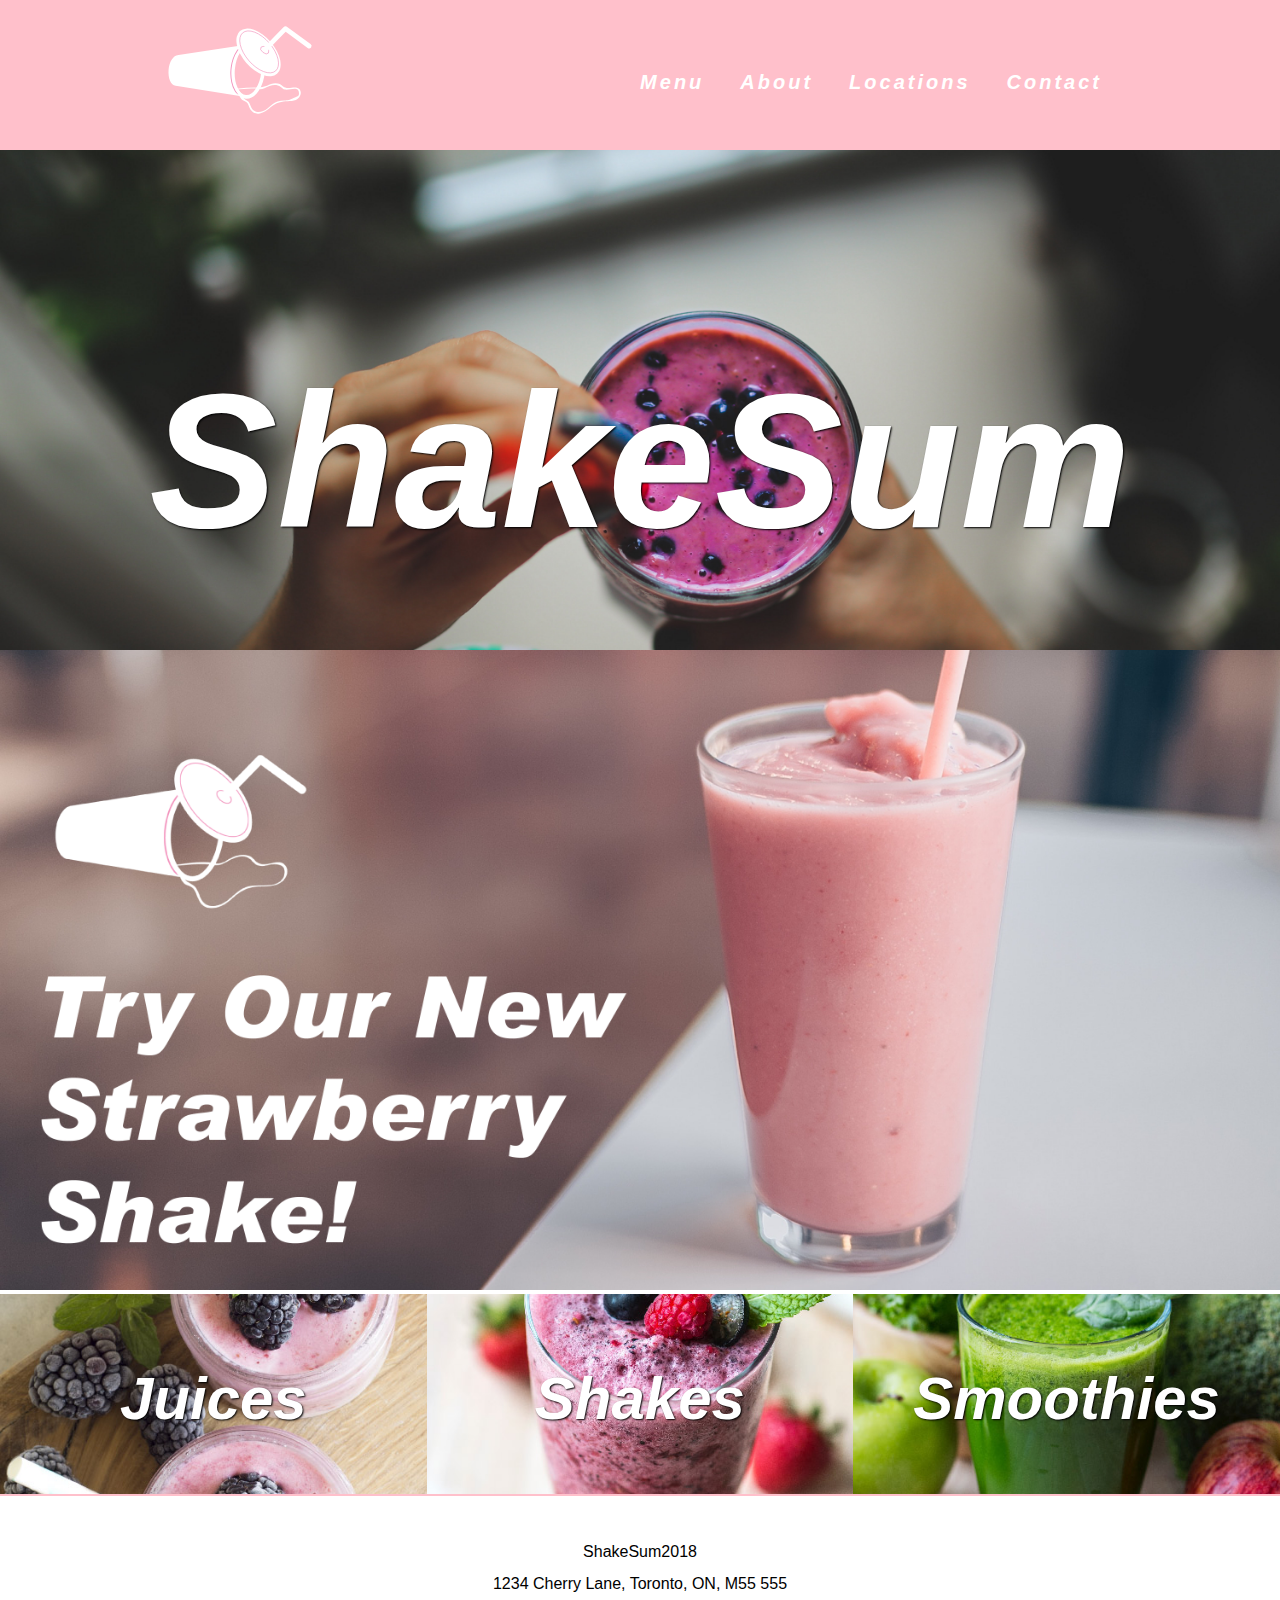
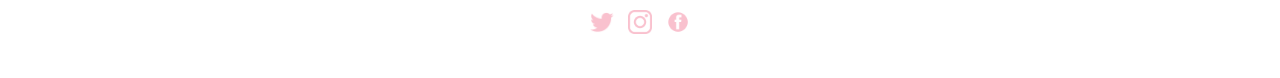
<file: ShakeSum Website/index.html>
<!DOCTYPE html>
<html>
  <head>
    <title>ShakeSum</title>
    <link rel="stylesheet" href="styles.css">
    <meta charset="utf-8">
    <meta name="viewport" content="width=device-width, initial-scale=1.0">
  </head>

  <body>

      <header>
        <div class="wrapper">
          <a href="index.html" id="logo"></a>
          <nav>
            <a href="#" id="menu-icon"></a>
            <ul id="header-nav">
              <li><a href="menu.html">Menu</a></li>
              <li><a href="about.html">About</a></li>
              <li><a href="locations.html">Locations</a></li>
              <li><a href="contact.html">Contact</a></li>
            </ul>
          </nav>
        </div>
      </header>

      <main>
        <div class="main-banner" alt="Image of Girl with Smoothie">
          <h1>ShakeSum<h1>
        </div>

        <div class="new-smoothie">
          <img src="img/smoothie3.jpg" alt="Try Our New Blueberry Smoothie!">
        </div>

        <section class="boxes-container">

          <div class="box1" onclick="location.href='menu.html';" style="cursor:pointer;">
            <h2>Juices</h2>
          </div>

          <div class="box2" onclick="location.href='menu.html';" style="cursor:pointer;">
            <h2>Shakes</h2>
          </div>

          <div class="box3" onclick="location.href='menu.html';" style="cursor:pointer;">
            <h2>Smoothies</h2>
          </div>

        </section>


        <!--<div class="wrapper">
          <div class="primary-content">
            <h1>ShakeSum and Hydrate..</h1>
            <p>Lorem ipsum dolor sit amet, consectetur adipiscing elit, sed do eiusmod tempor incididunt ut labore et dolore magna aliqua. Ut enim ad minim veniam, quis nostrud exercitation ullamco laboris nisi ut aliquip ex ea commodo consequat. Duis aute irure dolor in reprehenderit in voluptate velit esse cillum dolore eu fugiat nulla pariatur. Excepteur sint occaecat cupidatat non proident, sunt in culpa qui officia deserunt mollit anim id est laborum.</p>
          </div>
        </div>-->
      </main>

      <div class="footer">

        <p id="copyright"> ShakeSum2018<br>
        1234 Cherry Lane, Toronto, ON, M55 555</p>
        <ul>
          <li><a href="#twitter" id="twitter"></a></li>
          <li><a href="#instagram" id="instagram"></a></li>
          <li><a href="#facebook" id="facebook"></a></li>
        </ul>
      </div>
  </body>
</html>
</file>
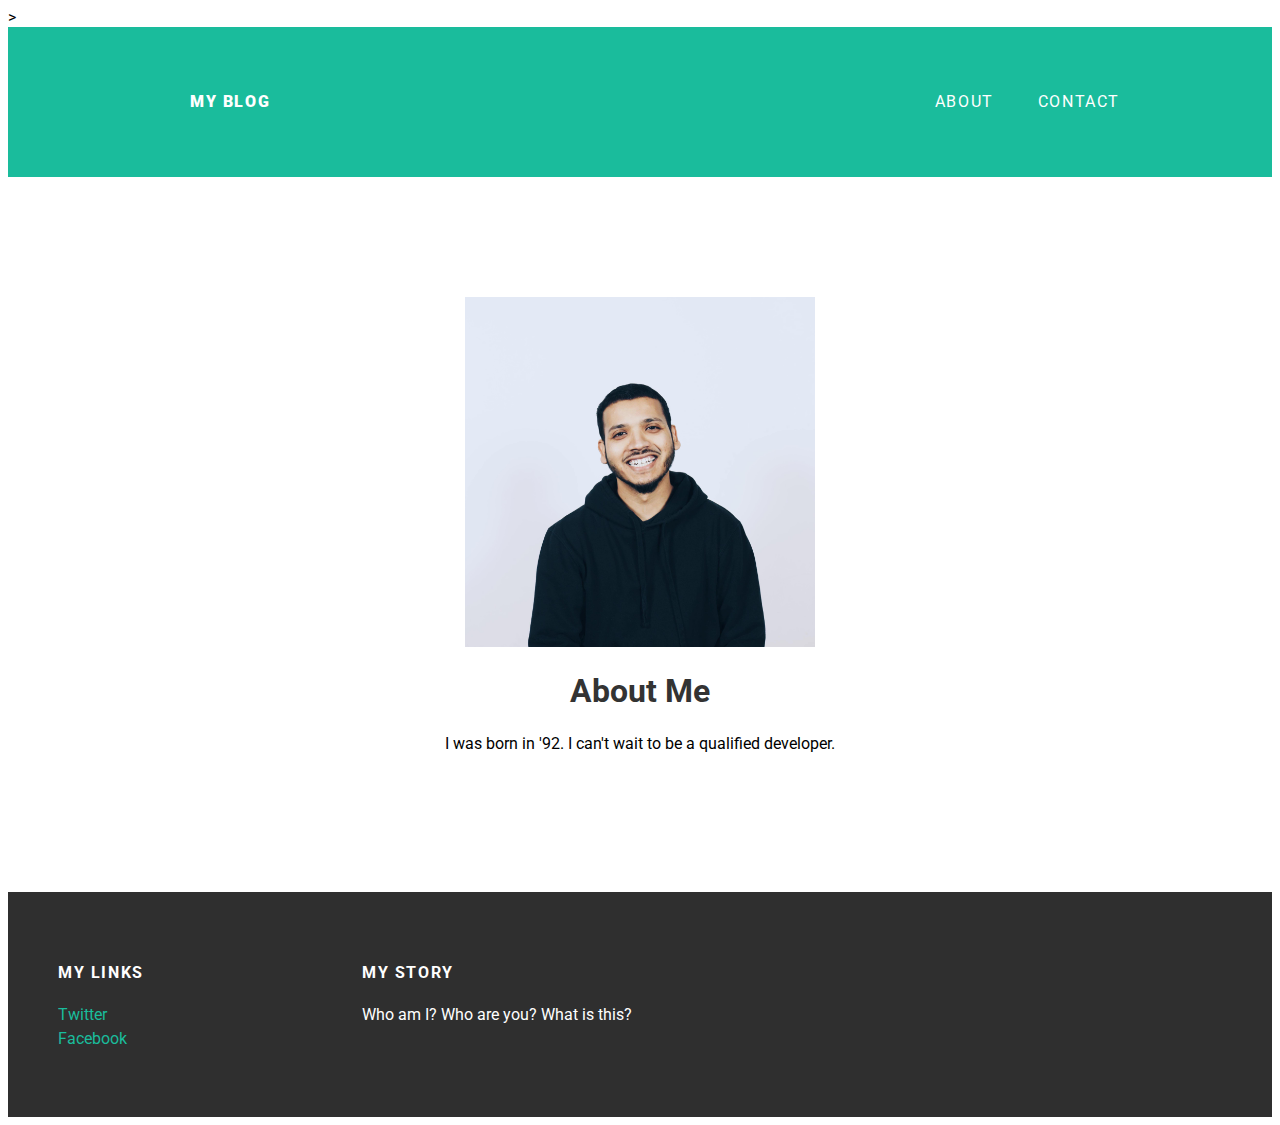
<file: about.html>
<!DOCTYPE html>
<html>
<style>
</style>

<head>
  <title>My Blog</title>
  <link rel="stylesheet"
  type="text/css" href="styles.css">
<link href="https://fonts.googleapis.com/css?family=Roboto:100,100i,300,300i,400,400i,500,500i,700,700i,900,900i" rel="stylesheet">>
</head>

<body>

  <div id="header">
  <div class="container">
    <a id="header-title"
    href="index.html">My Blog</a>
    <ul id="header-nav">
      <li> <a href="about.html">About</a> </li>
      <li> <a href="mailto:musaadesigns@gmail.com">Contact</a> </li>
    </ul>
  </div>
</div>

  <div id="about">
  <div class="about">
    <div class="about">
      <div class="about-author">
        <img src="me1.jpg" width="350p" height="350px";><br>
        <h1  class="about-title">About Me</h1>
        <div class="about-content">
          <p> I was born in '92. I can't wait to be a qualified developer.
          </p>
        </div>
      </div>
    </div>
  </div>
</div>

  <div id="footer">
  <div class="footer">

    <div class="column">
      <h4>My Links</h4>
      <p>
        <a href="https://twitter.com/musaasami">Twitter</a>
        <br>
        <a href="https://www.facebook.com/musaasami">Facebook</a>
      </p>
    </div>

    <div class="column">
      <h4>My Story</h4>
      <p> Who am I? Who are you? What is this? </p>
      </div>
  </div>
</div>

</body>
</html>
</file>
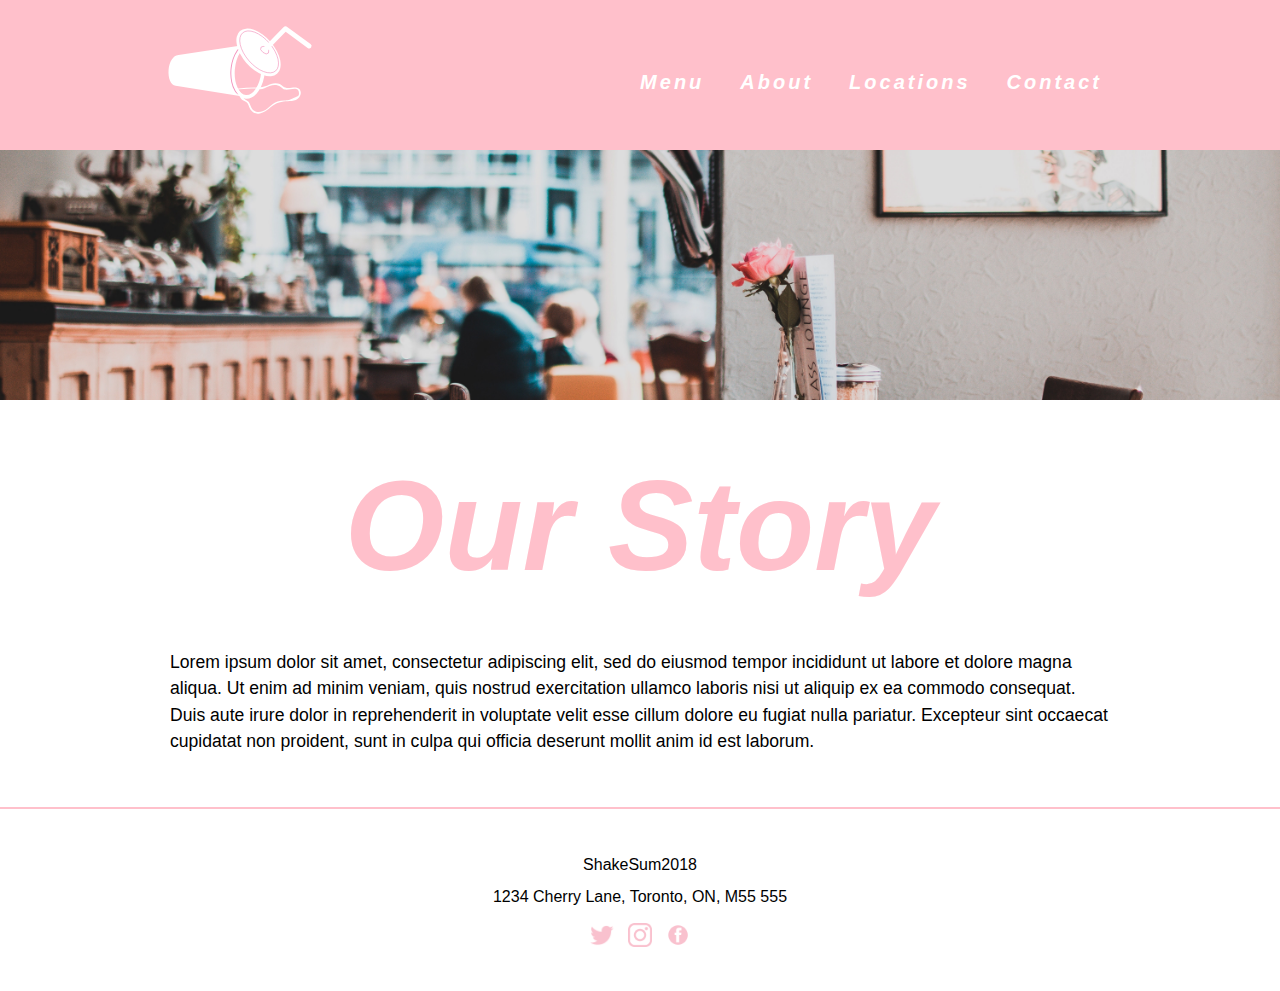
<file: ShakeSum Website/about.html>
<!DOCTYPE html>
<html>
  <head>
    <title>About ShakeSum</title>
    <link rel="stylesheet" href="styles.css">
    <meta charset="utf-8">
    <meta name="viewport" content="width=device-width, initial-scale=1.0">
  </head>

  <body>

      <header>
        <div class="wrapper">
          <a href="index.html" id="logo"></a>
          <nav>
            <a href="#" id="menu-icon"></a>
            <ul id="header-nav">
              <li><a href="menu.html">Menu</a></li>
              <li><a href="about.html">About</a></li>
              <li><a href="locations.html">Locations</a></li>
              <li><a href="contact.html">Contact</a></li>
            </ul>
          </nav>
        </div>
      </header>

      <main>
        <div class="about-img" alt="Picture of Fresh Ingredients"></div>
          <div class="wrapper">
            <div class="primary-content">
              <h1>Our Story</h1>
              <p>Lorem ipsum dolor sit amet, consectetur adipiscing elit, sed do eiusmod tempor incididunt ut labore et dolore magna aliqua. Ut enim ad minim veniam, quis nostrud exercitation ullamco laboris nisi ut aliquip ex ea commodo consequat. Duis aute irure dolor in reprehenderit in voluptate velit esse cillum dolore eu fugiat nulla pariatur. Excepteur sint occaecat cupidatat non proident, sunt in culpa qui officia deserunt mollit anim id est laborum.</p>
            </div>
          </div>
      </main>

      <div class="footer">

        <p id="copyright"> ShakeSum2018<br>
        1234 Cherry Lane, Toronto, ON, M55 555</p>
        <ul>
          <li><a href="#twitter" id="twitter"></a></li>
          <li><a href="#instagram" id="instagram"></a></li>
          <li><a href="#facebook" id="facebook"></a></li>
        </ul>
      </div>
  </body>
</html>
</file>
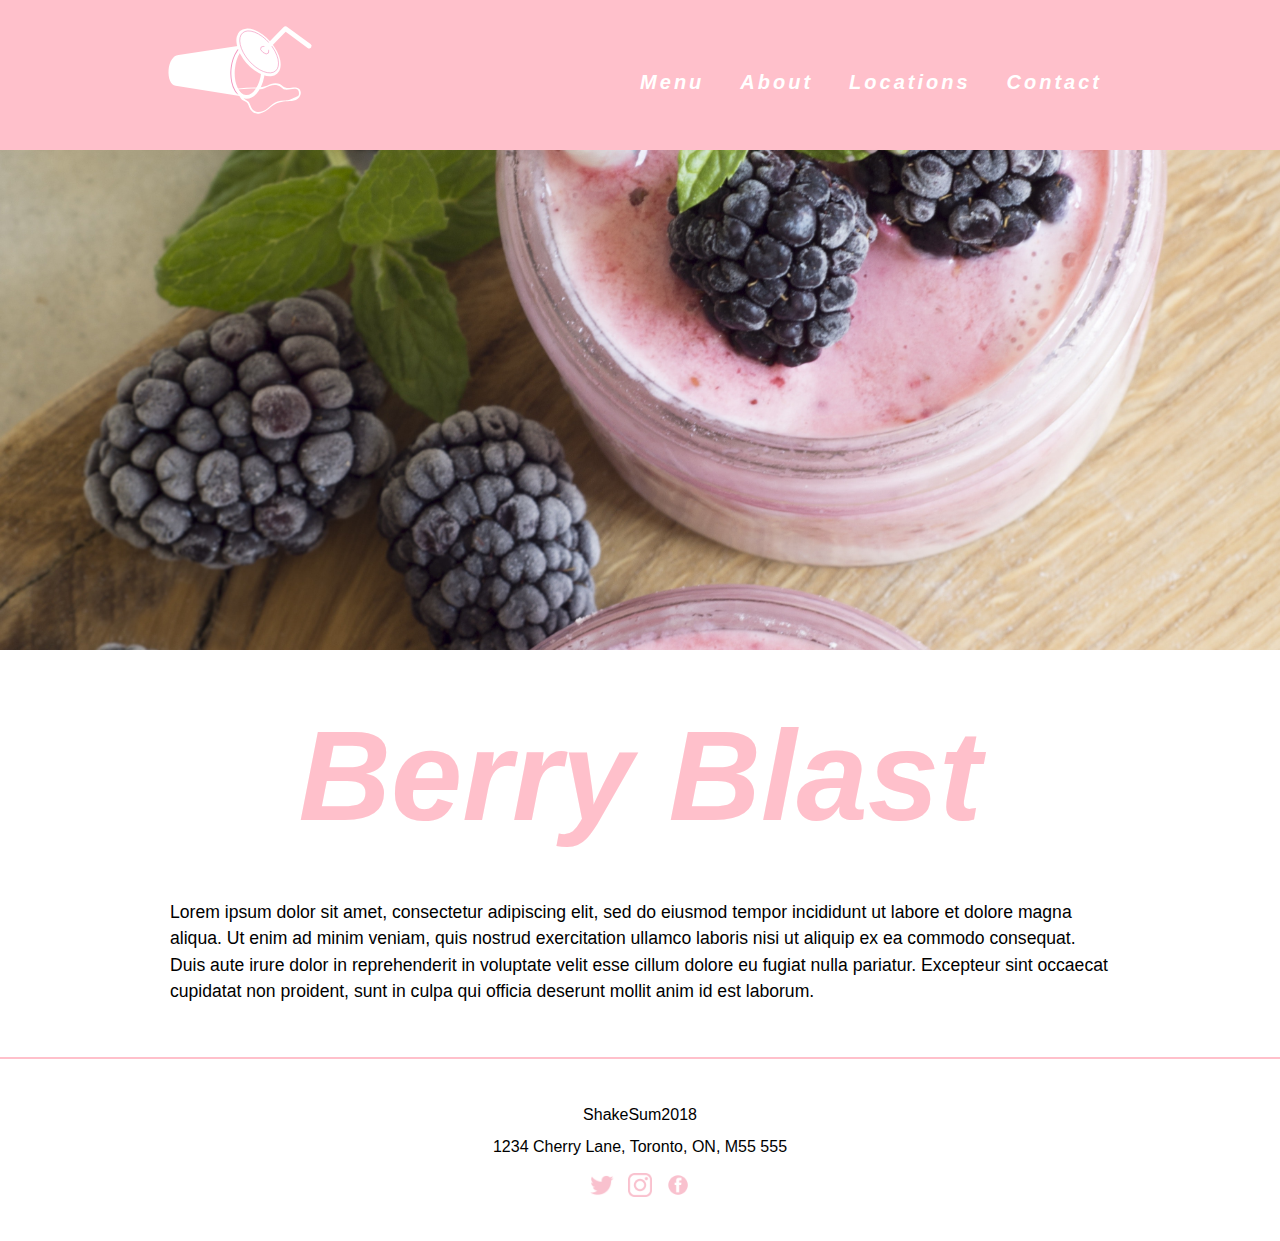
<file: ShakeSum Website/berryblast.html>
<!DOCTYPE html>
<html>
  <head>
    <title>Berry Blast</title>
    <link rel="stylesheet" href="styles.css">
    <meta charset="utf-8">
    <meta name="viewport" content="width=device-width, initial-scale=1.0">
  </head>

  <body>

      <header>
        <div class="wrapper">
          <a href="index.html" id="logo"></a>
          <nav>
            <a href="#" id="menu-icon"></a>
            <ul id="header-nav">
              <li><a href="menu.html">Menu</a></li>
              <li><a href="about.html">About</a></li>
              <li><a href="locations.html">Locations</a></li>
              <li><a href="contact.html">Contact</a></li>
            </ul>
          </nav>
        </div>
      </header>

      <main>
        <div class="berryblast" alt="Picture of Berry Blast"></div>
          <div class="wrapper">
            <div class="primary-content">
              <h1>Berry Blast</h1>
              <p>Lorem ipsum dolor sit amet, consectetur adipiscing elit, sed do eiusmod tempor incididunt ut labore et dolore magna aliqua. Ut enim ad minim veniam, quis nostrud exercitation ullamco laboris nisi ut aliquip ex ea commodo consequat. Duis aute irure dolor in reprehenderit in voluptate velit esse cillum dolore eu fugiat nulla pariatur. Excepteur sint occaecat cupidatat non proident, sunt in culpa qui officia deserunt mollit anim id est laborum.</p>
            </div>
          </div>
      </main>

      <div class="footer">

        <p id="copyright"> ShakeSum2018<br>
        1234 Cherry Lane, Toronto, ON, M55 555</p>
        <ul>
          <li><a href="#twitter" id="twitter"></a></li>
          <li><a href="#instagram" id="instagram"></a></li>
          <li><a href="#facebook" id="facebook"></a></li>
        </ul>
      </div>
  </body>
</html>
</file>
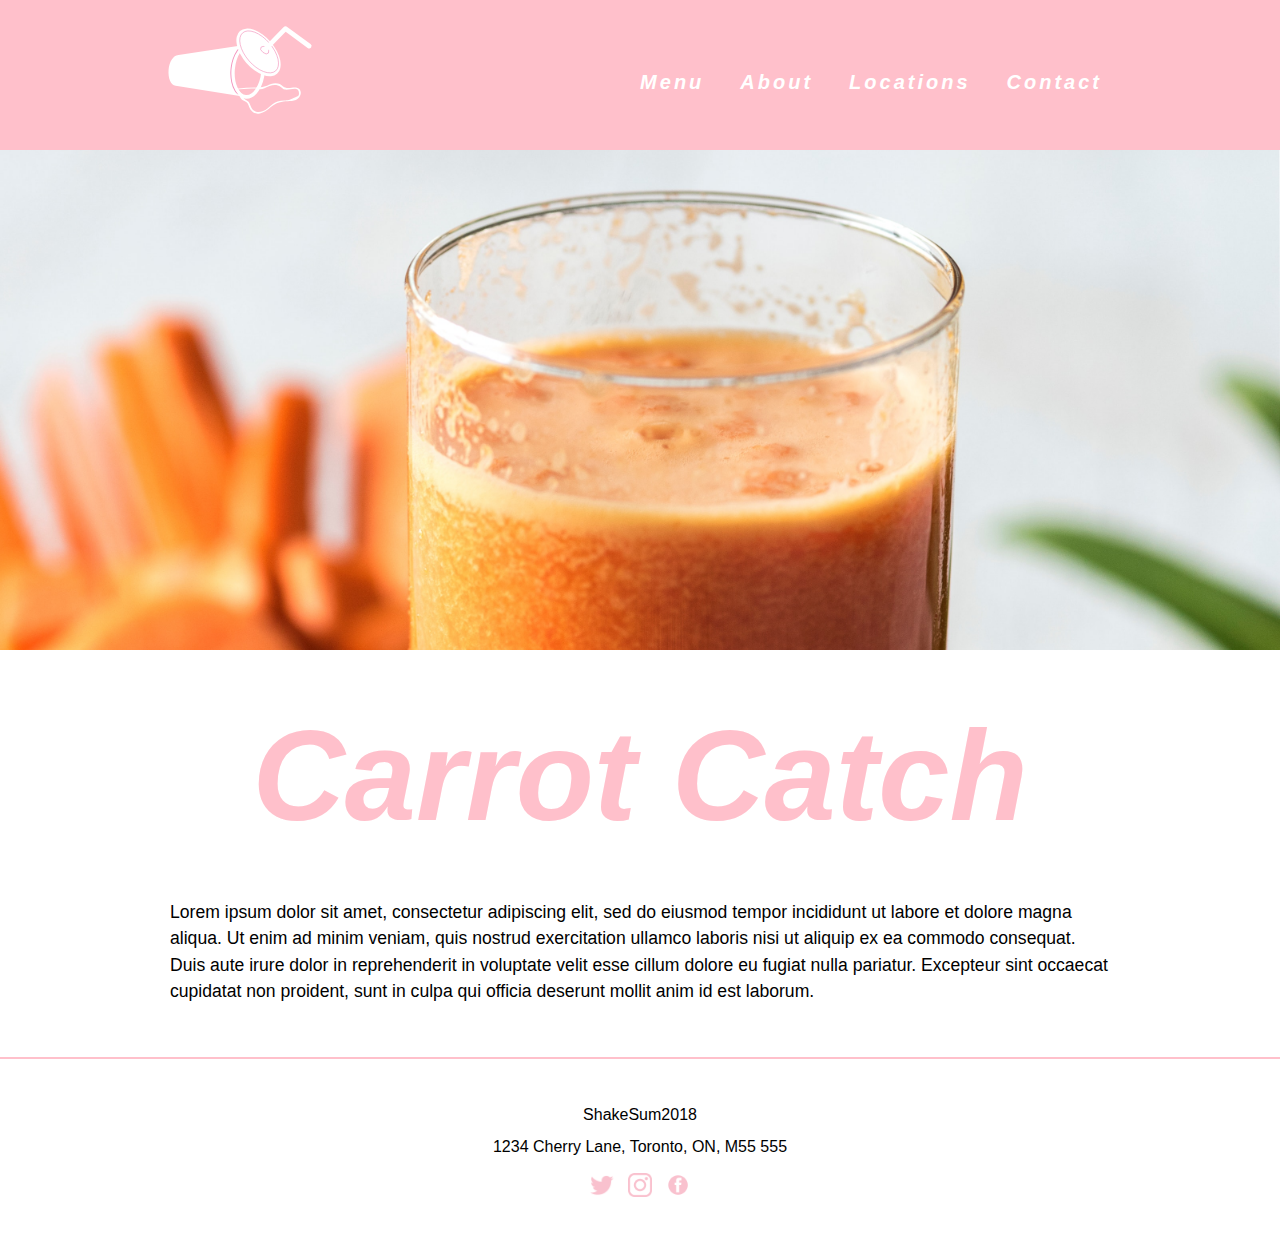
<file: ShakeSum Website/carrotcatch.html>
<!DOCTYPE html>
<html>
  <head>
    <title>Carrot Catch</title>
    <link rel="stylesheet" href="styles.css">
    <meta charset="utf-8">
    <meta name="viewport" content="width=device-width, initial-scale=1.0">
  </head>

  <body>

      <header>
        <div class="wrapper">
          <a href="index.html" id="logo"></a>
          <nav>
            <a href="#" id="menu-icon"></a>
            <ul id="header-nav">
              <li><a href="menu.html">Menu</a></li>
              <li><a href="about.html">About</a></li>
              <li><a href="locations.html">Locations</a></li>
              <li><a href="contact.html">Contact</a></li>
            </ul>
          </nav>
        </div>
      </header>

      <main>
        <div class="carrotcatch" alt="Picture of Carrot Catch"></div>
          <div class="wrapper">
            <div class="primary-content">
              <h1>Carrot Catch</h1>
              <p>Lorem ipsum dolor sit amet, consectetur adipiscing elit, sed do eiusmod tempor incididunt ut labore et dolore magna aliqua. Ut enim ad minim veniam, quis nostrud exercitation ullamco laboris nisi ut aliquip ex ea commodo consequat. Duis aute irure dolor in reprehenderit in voluptate velit esse cillum dolore eu fugiat nulla pariatur. Excepteur sint occaecat cupidatat non proident, sunt in culpa qui officia deserunt mollit anim id est laborum.</p>
            </div>
          </div>
      </main>

      <div class="footer">

        <p id="copyright"> ShakeSum2018<br>
        1234 Cherry Lane, Toronto, ON, M55 555</p>
        <ul>
          <li><a href="#twitter" id="twitter"></a></li>
          <li><a href="#instagram" id="instagram"></a></li>
          <li><a href="#facebook" id="facebook"></a></li>
        </ul>
      </div>
  </body>
</html>
</file>
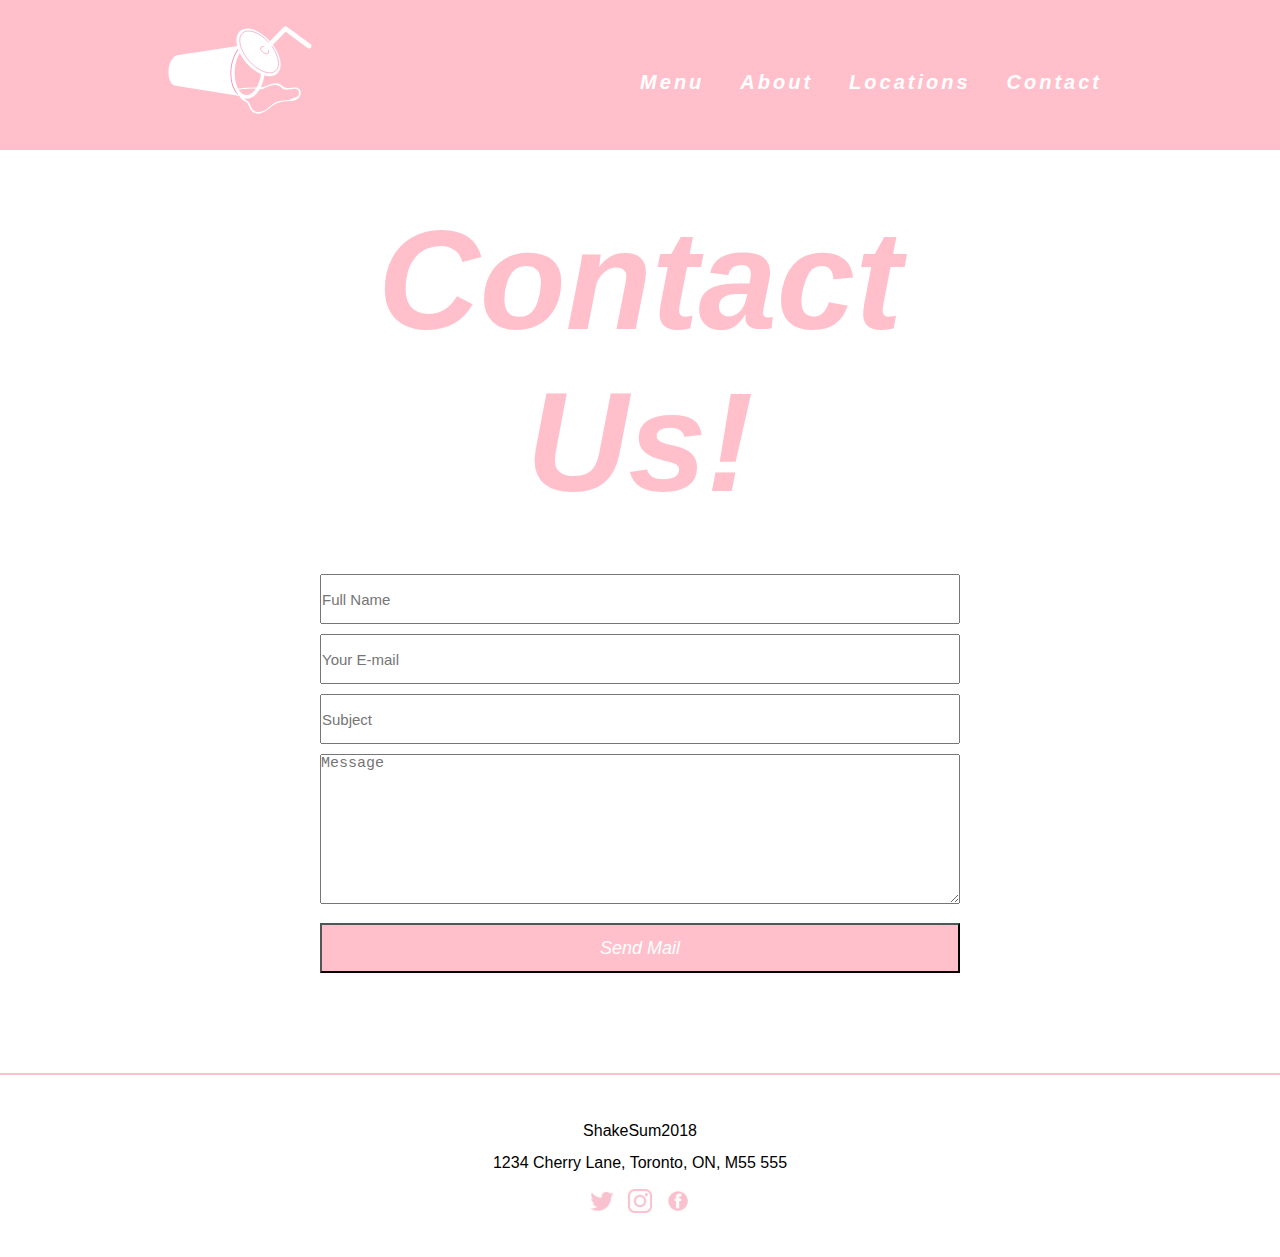
<file: ShakeSum Website/contact.html>
<!DOCTYPE html>
<html>
  <head>
    <title>Contact Us</title>
    <link rel="stylesheet" href="styles.css">
    <meta charset="utf-8">
    <meta name="viewport" content="width=device-width, initial-scale=1.0">
  </head>

  <body>

      <header>
        <div class="wrapper">
          <a href="index.html" id="logo"></a>
          <nav>
            <a href="#" id="menu-icon"></a>
            <ul id="header-nav">
              <li><a href="menu.html">Menu</a></li>
              <li><a href="about.html">About</a></li>
              <li><a href="locations.html">Locations</a></li>
              <li><a href="contact.html">Contact</a></li>
            </ul>
          </nav>
        </div>
      </header>

      <main>
        <div class="wrapper">
          <div class="form-container">
            <h1>Contact Us!</h1>
            <form class="contact-form" action="contact-form.php" method="post">
              <input type="text" name="name" placeholder="Full Name">
              <input type="text" name="mail" placeholder="Your E-mail">
              <input type="text" name="subject" placeholder="Subject">
              <textarea name="name" placeholder="Message"></textarea>
              <button type="submit" name="submit">Send Mail</button>
            </form>
          </div>
        </div>
      </main>

      <div class="footer">

        <p id="copyright"> ShakeSum2018<br>
        1234 Cherry Lane, Toronto, ON, M55 555</p>
        <ul>
          <li><a href="#twitter" id="twitter"></a></li>
          <li><a href="#instagram" id="instagram"></a></li>
          <li><a href="#facebook" id="facebook"></a></li>
        </ul>
      </div>
  </body>
</html>
</file>
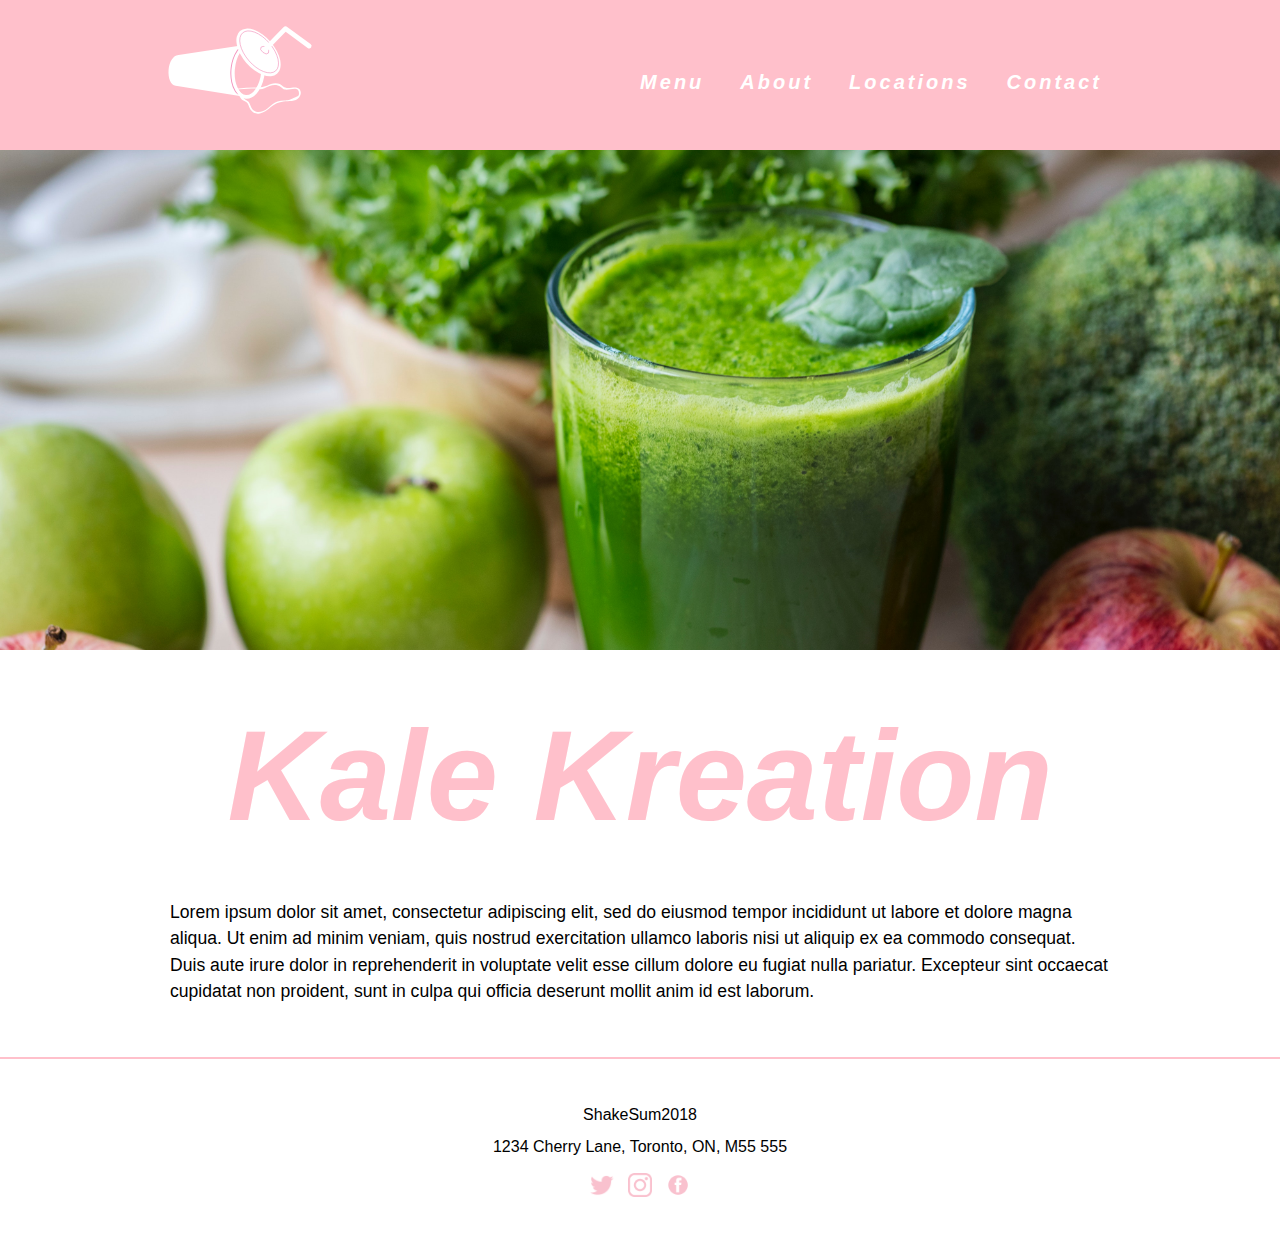
<file: ShakeSum Website/kalekreation.html>
<!DOCTYPE html>
<html>
  <head>
    <title>Kale Kreation</title>
    <link rel="stylesheet" href="styles.css">
    <meta charset="utf-8">
    <meta name="viewport" content="width=device-width, initial-scale=1.0">
  </head>

  <body>

      <header>
        <div class="wrapper">
          <a href="index.html" id="logo"></a>
          <nav>
            <a href="#" id="menu-icon"></a>
            <ul id="header-nav">
              <li><a href="menu.html">Menu</a></li>
              <li><a href="about.html">About</a></li>
              <li><a href="locations.html">Locations</a></li>
              <li><a href="contact.html">Contact</a></li>
            </ul>
          </nav>
        </div>
      </header>

      <main>
        <div class="kalekreation" alt="Picture of Kale Kreation"></div>
          <div class="wrapper">
            <div class="primary-content">
              <h1>Kale Kreation</h1>
              <p>Lorem ipsum dolor sit amet, consectetur adipiscing elit, sed do eiusmod tempor incididunt ut labore et dolore magna aliqua. Ut enim ad minim veniam, quis nostrud exercitation ullamco laboris nisi ut aliquip ex ea commodo consequat. Duis aute irure dolor in reprehenderit in voluptate velit esse cillum dolore eu fugiat nulla pariatur. Excepteur sint occaecat cupidatat non proident, sunt in culpa qui officia deserunt mollit anim id est laborum.</p>
            </div>
          </div>
      </main>

      <div class="footer">

        <p id="copyright"> ShakeSum2018<br>
        1234 Cherry Lane, Toronto, ON, M55 555</p>
        <ul>
          <li><a href="#twitter" id="twitter"></a></li>
          <li><a href="#instagram" id="instagram"></a></li>
          <li><a href="#facebook" id="facebook"></a></li>
        </ul>
      </div>
  </body>
</html>
</file>
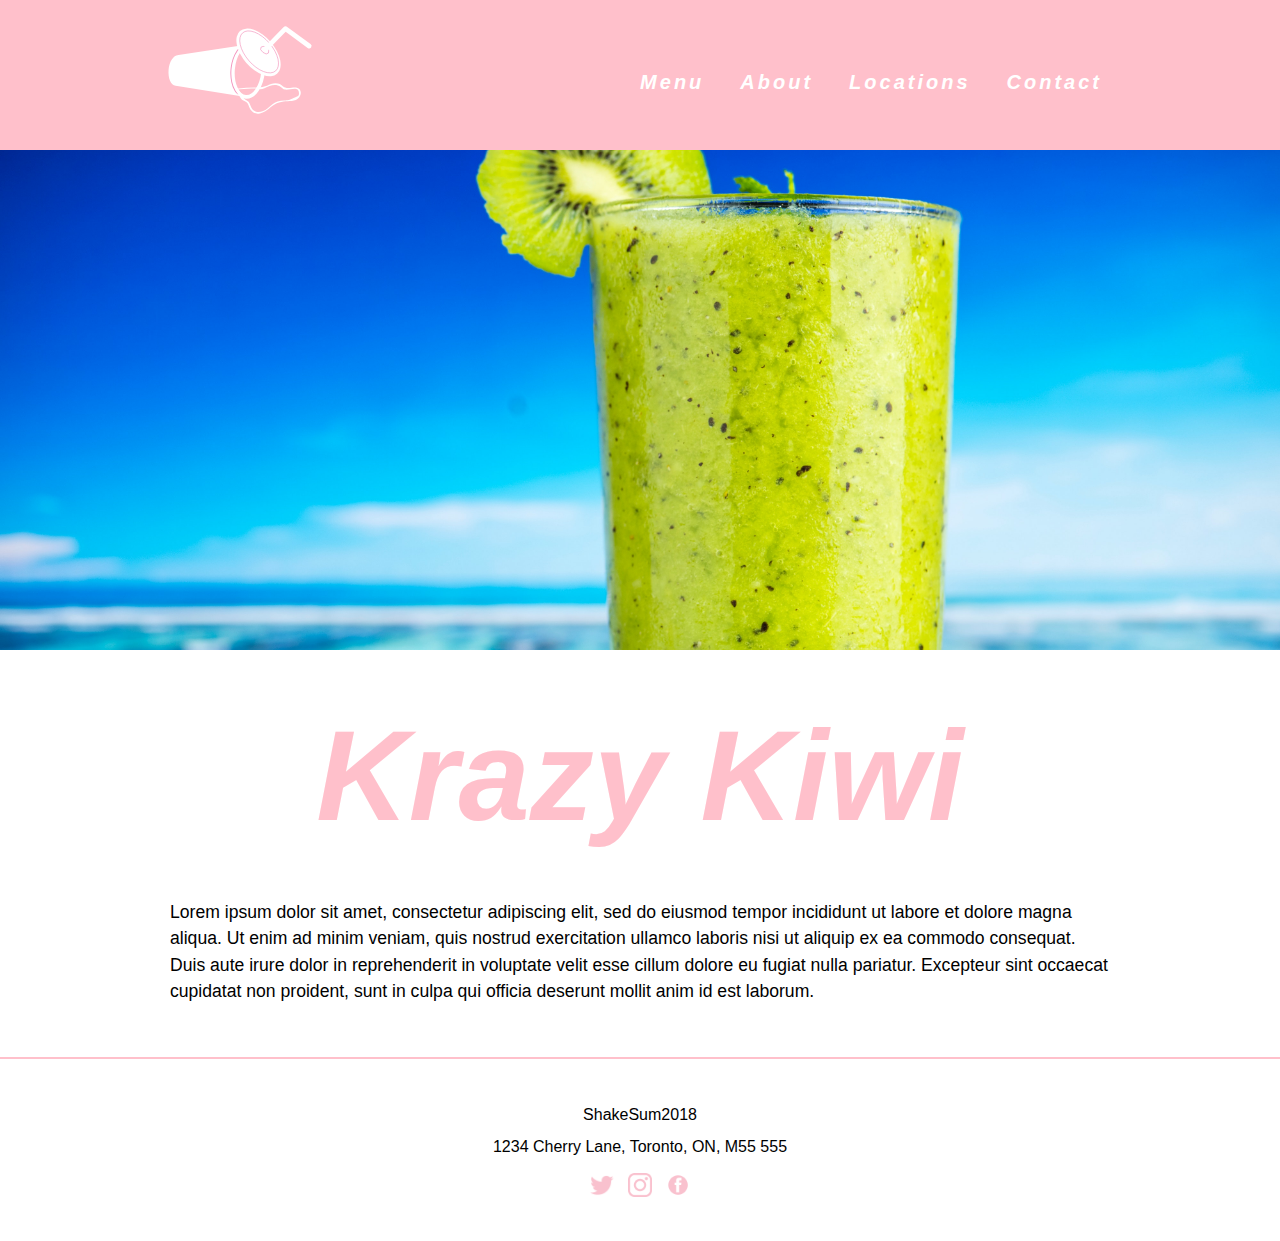
<file: ShakeSum Website/krazykiwi.html>
<!DOCTYPE html>
<html>
  <head>
    <title>Krazy Kiwi</title>
    <link rel="stylesheet" href="styles.css">
    <meta charset="utf-8">
    <meta name="viewport" content="width=device-width, initial-scale=1.0">
  </head>

  <body>

      <header>
        <div class="wrapper">
          <a href="index.html" id="logo"></a>
          <nav>
            <a href="#" id="menu-icon"></a>
            <ul id="header-nav">
              <li><a href="menu.html">Menu</a></li>
              <li><a href="about.html">About</a></li>
              <li><a href="locations.html">Locations</a></li>
              <li><a href="contact.html">Contact</a></li>
            </ul>
          </nav>
        </div>
      </header>

      <main>
        <div class="krazykiwi" alt="Picture of Krazy Kiwi"></div>
          <div class="wrapper">
            <div class="primary-content">
              <h1>Krazy Kiwi</h1>
              <p>Lorem ipsum dolor sit amet, consectetur adipiscing elit, sed do eiusmod tempor incididunt ut labore et dolore magna aliqua. Ut enim ad minim veniam, quis nostrud exercitation ullamco laboris nisi ut aliquip ex ea commodo consequat. Duis aute irure dolor in reprehenderit in voluptate velit esse cillum dolore eu fugiat nulla pariatur. Excepteur sint occaecat cupidatat non proident, sunt in culpa qui officia deserunt mollit anim id est laborum.</p>
            </div>
          </div>
      </main>

      <div class="footer">

        <p id="copyright"> ShakeSum2018<br>
        1234 Cherry Lane, Toronto, ON, M55 555</p>
        <ul>
          <li><a href="#twitter" id="twitter"></a></li>
          <li><a href="#instagram" id="instagram"></a></li>
          <li><a href="#facebook" id="facebook"></a></li>
        </ul>
      </div>
  </body>
</html>
</file>
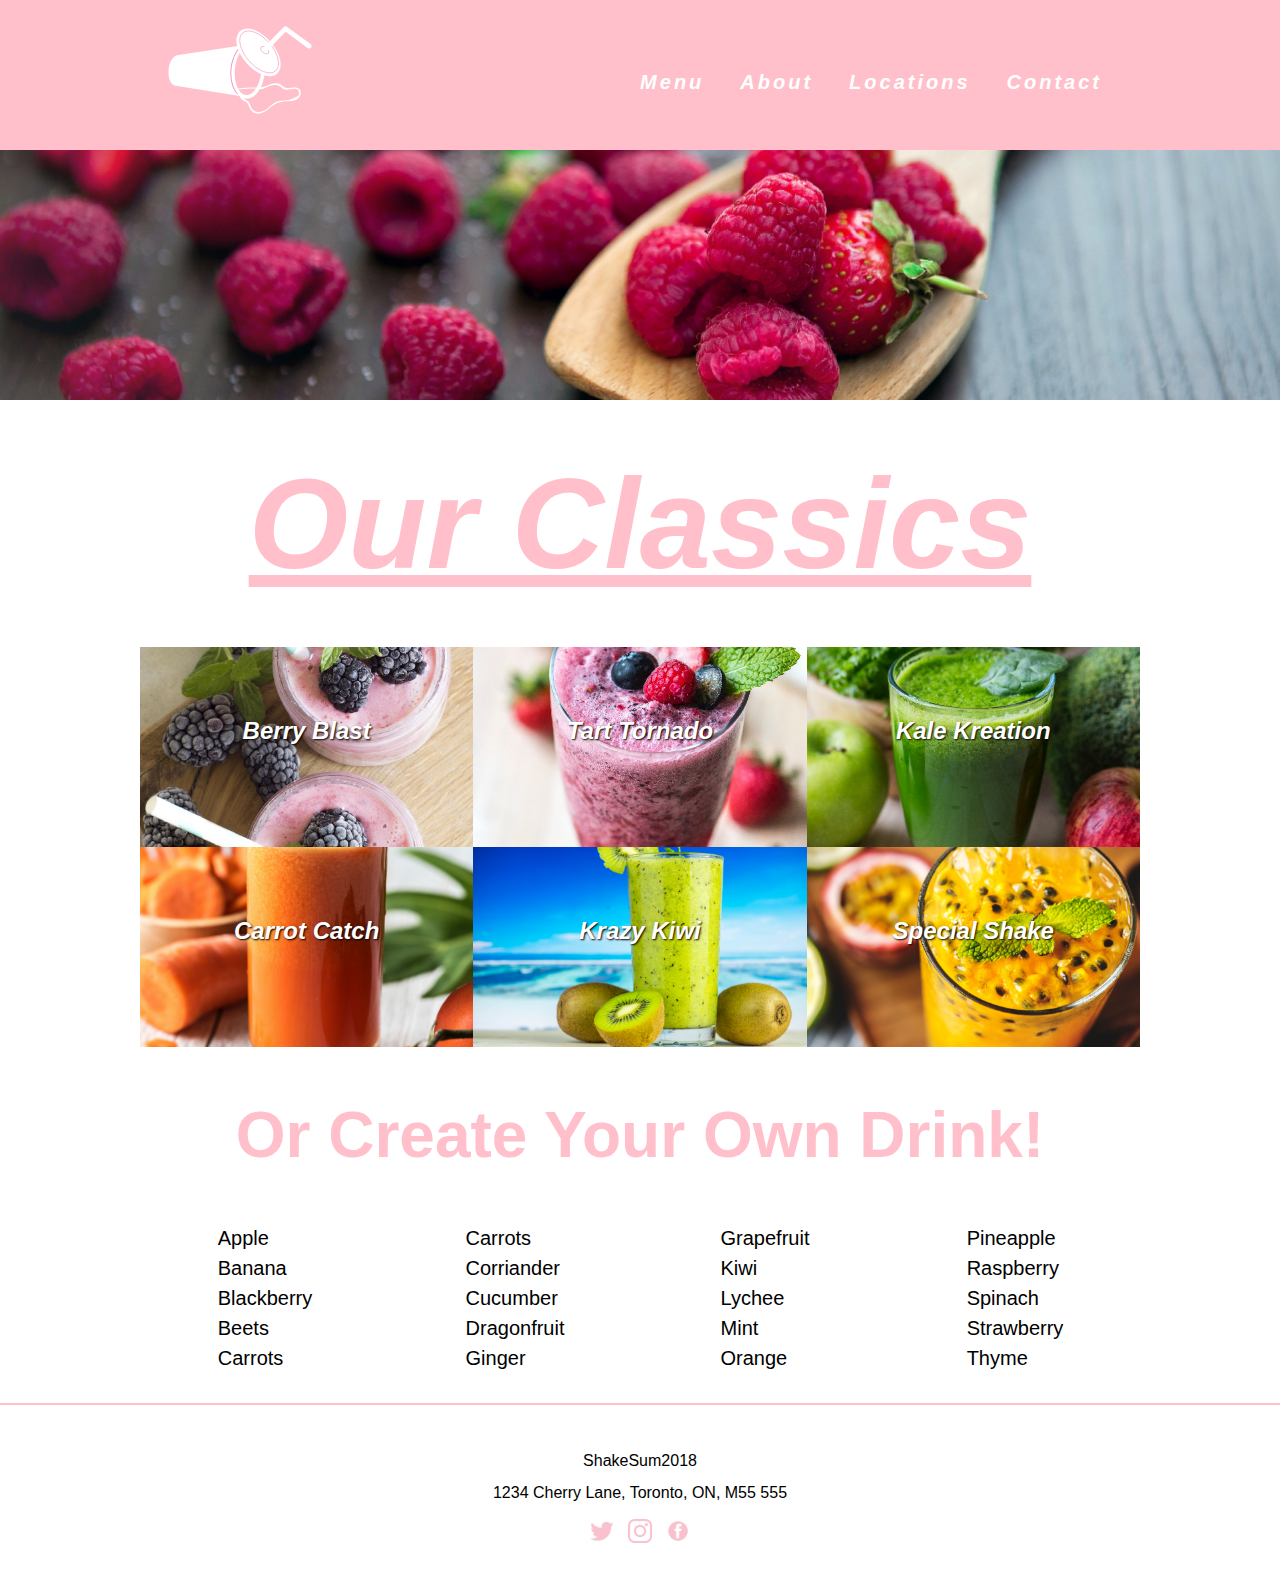
<file: ShakeSum Website/menu.html>
<!DOCTYPE html>
<html>
  <head>
    <title>ShakeSum Menu</title>
    <link rel="stylesheet" href="styles.css">
    <meta charset="utf-8">
    <meta name="viewport" content="width=device-width, initial-scale=1.0">
  </head>

  <body>

      <header>
        <div class="wrapper">
          <a href="index.html" id="logo"></a>
          <nav>
            <a href="#" id="menu-icon"></a>
            <ul id="header-nav">
              <li><a href="menu.html">Menu</a></li>
              <li><a href="about.html">About</a></li>
              <li><a href="locations.html">Locations</a></li>
              <li><a href="contact.html">Contact</a></li>
            </ul>
          </nav>
        </div>
      </header>

      <main>
        <div class="menu-img" alt="Picture of Fresh Ingredients">
        </div>
          <div class="wrapper">
            <div class="menu">
              <h1>Our Classics</h1>
            </div>

            <section class="menuitems1-3">

              <div class="menuitem1" onclick="location.href='berryblast.html';" style="cursor:pointer;">
                <h2>Berry Blast</h2>
              </div>

              <div class="menuitem2" onclick="location.href='tarttornado.html';" style="cursor:pointer;">
                <h2>Tart Tornado</h2>
              </div>

              <div class="menuitem3" onclick="location.href='kalekreation.html';" style="cursor:pointer;">
                <h2>Kale Kreation</h2>
              </div>
            </section>

            <section class="menuitems4-6">

              <div class="menuitem4" onclick="location.href='carrotcatch.html';" style="cursor:pointer;">
                <h2>Carrot Catch</h2>
              </div>

              <div class="menuitem5" onclick="location.href='krazykiwi.html';" style="cursor:pointer;">
                <h2>Krazy Kiwi</h2>
              </div>

              <div class="menuitem6" onclick="location.href='specialshake.html';" style="cursor:pointer;">
                <h2>Special  Shake</h2>
              </div>
            </section>

            <section class="create-drink">
              <h2> Or Create Your Own Drink!</h2>

              <div class="ingredients-container">
                <div class="ingredients">
                  <ul>
                    <li>Apple</li>
                    <li>Banana</li>
                    <li>Blackberry</li>
                    <li>Beets</li>
                    <li>Carrots</li>
                  </ul>
                </div>

                <div  class="ingredients">
                  <ul>
                    <li>Carrots</li>
                    <li>Corriander</li>
                    <li>Cucumber</li>
                    <li>Dragonfruit</li>
                    <li>Ginger</li>
                  </ul>
                </div>

                <div class="ingredients">
                  <ul>
                    <li>Grapefruit</li>
                    <li>Kiwi</li>
                    <li>Lychee</li>
                    <li>Mint</li>
                    <li>Orange</li>
                  </ul>
                </div>

                <div class="ingredients">
                  <ul>
                    <li>Pineapple</li>
                    <li>Raspberry</li>
                    <li>Spinach</li>
                    <li>Strawberry</li>
                    <li>Thyme</li>
                  </ul>
                </div>
            </div>

            </section>
          </div>
        </div>
      </main>

      <div class="footer">

        <p id="copyright"> ShakeSum2018<br>
        1234 Cherry Lane, Toronto, ON, M55 555</p>
        <ul>
          <li><a href="#twitter" id="twitter"></a></li>
          <li><a href="#instagram" id="instagram"></a></li>
          <li><a href="#facebook" id="facebook"></a></li>
        </ul>
      </div>
  </body>
</html>
</file>
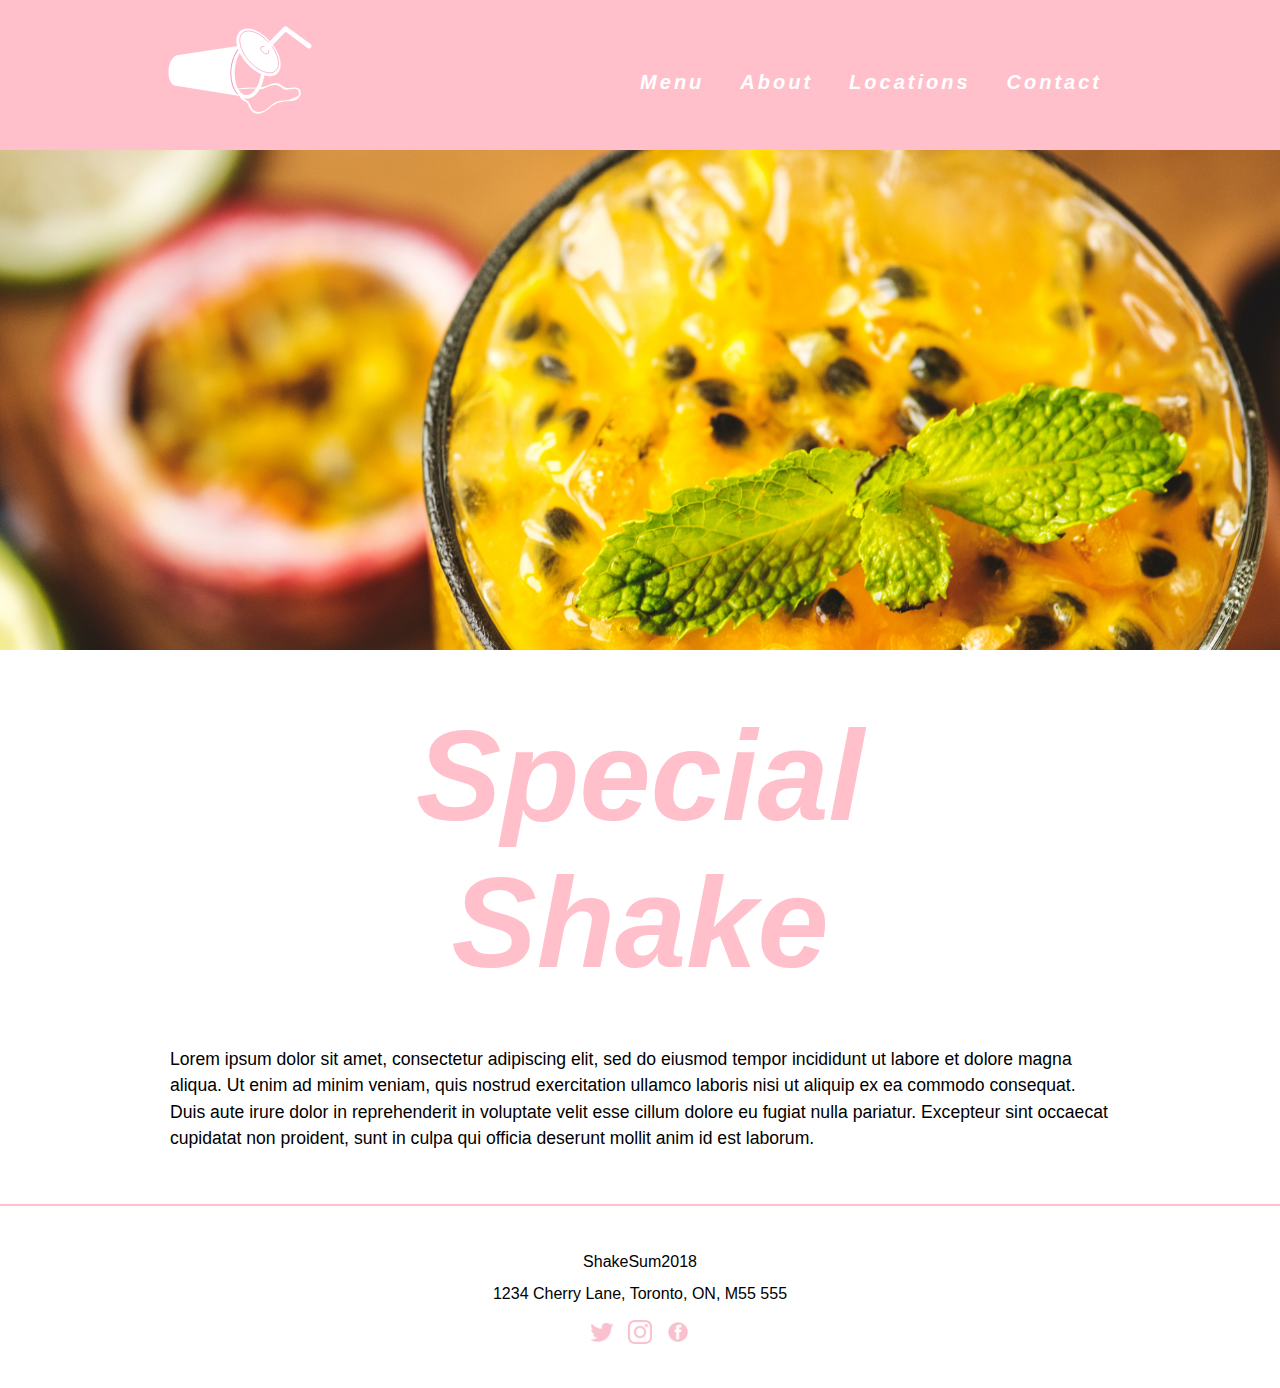
<file: ShakeSum Website/specialshake.html>
<!DOCTYPE html>
<html>
  <head>
    <title>Special Shake</title>
    <link rel="stylesheet" href="styles.css">
    <meta charset="utf-8">
    <meta name="viewport" content="width=device-width, initial-scale=1.0">
  </head>

  <body>

      <header>
        <div class="wrapper">
          <a href="index.html" id="logo"></a>
          <nav>
            <a href="#" id="menu-icon"></a>
            <ul id="header-nav">
              <li><a href="menu.html">Menu</a></li>
              <li><a href="about.html">About</a></li>
              <li><a href="locations.html">Locations</a></li>
              <li><a href="contact.html">Contact</a></li>
            </ul>
          </nav>
        </div>
      </header>

      <main>
        <div class="specialshake" alt="Picture of Special Shake"></div>
          <div class="wrapper">
            <div class="primary-content">
              <h1>Special Shake</h1>
              <p>Lorem ipsum dolor sit amet, consectetur adipiscing elit, sed do eiusmod tempor incididunt ut labore et dolore magna aliqua. Ut enim ad minim veniam, quis nostrud exercitation ullamco laboris nisi ut aliquip ex ea commodo consequat. Duis aute irure dolor in reprehenderit in voluptate velit esse cillum dolore eu fugiat nulla pariatur. Excepteur sint occaecat cupidatat non proident, sunt in culpa qui officia deserunt mollit anim id est laborum.</p>
            </div>
          </div>
      </main>
      
      <div class="footer">

        <p id="copyright"> ShakeSum2018<br>
        1234 Cherry Lane, Toronto, ON, M55 555</p>
        <ul>
          <li><a href="#twitter" id="twitter"></a></li>
          <li><a href="#instagram" id="instagram"></a></li>
          <li><a href="#facebook" id="facebook"></a></li>
        </ul>
      </div>
  </body>
</html>
</file>
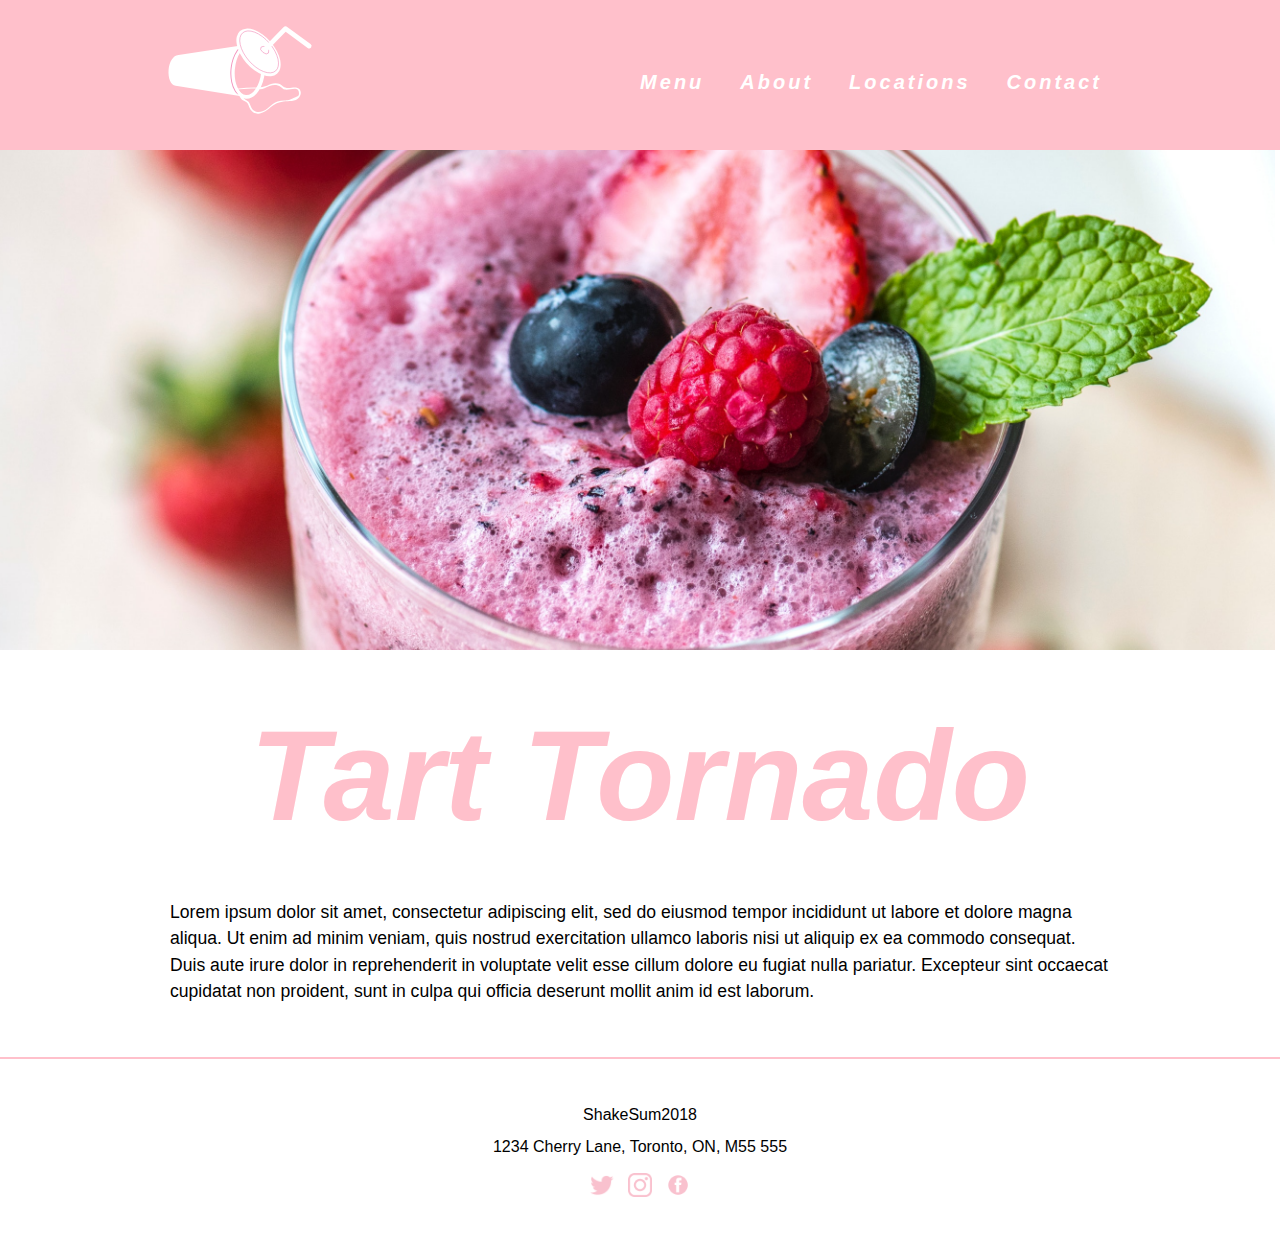
<file: ShakeSum Website/tarttornado.html>
<!DOCTYPE html>
<html>
  <head>
    <title>Tart Tornado</title>
    <link rel="stylesheet" href="styles.css">
    <meta charset="utf-8">
    <meta name="viewport" content="width=device-width, initial-scale=1.0">
  </head>

  <body>

      <header>
        <div class="wrapper">
          <a href="index.html" id="logo"></a>
          <nav>
            <a href="#" id="menu-icon"></a>
            <ul id="header-nav">
              <li><a href="menu.html">Menu</a></li>
              <li><a href="about.html">About</a></li>
              <li><a href="locations.html">Locations</a></li>
              <li><a href="contact.html">Contact</a></li>
            </ul>
          </nav>
        </div>
      </header>

      <main>
        <div class="tarttornado" alt="Picture of Tart Tornado"></div>
          <div class="wrapper">
            <div class="primary-content">
              <h1>Tart Tornado</h1>
              <p>Lorem ipsum dolor sit amet, consectetur adipiscing elit, sed do eiusmod tempor incididunt ut labore et dolore magna aliqua. Ut enim ad minim veniam, quis nostrud exercitation ullamco laboris nisi ut aliquip ex ea commodo consequat. Duis aute irure dolor in reprehenderit in voluptate velit esse cillum dolore eu fugiat nulla pariatur. Excepteur sint occaecat cupidatat non proident, sunt in culpa qui officia deserunt mollit anim id est laborum.</p>
            </div>
          </div>
      </main>

      <div class="footer">

        <p id="copyright"> ShakeSum2018<br>
        1234 Cherry Lane, Toronto, ON, M55 555</p>
        <ul>
          <li><a href="#twitter" id="twitter"></a></li>
          <li><a href="#instagram" id="instagram"></a></li>
          <li><a href="#facebook" id="facebook"></a></li>
        </ul>
      </div>
  </body>
</html>
</file>
<file: ShakeSum Website/styles.css>
/* CSS Rules */

* {
  box-sizing: border-box;
  margin: 0;
  padding: 0;
}

body {
  font-family: arial, sans-serif;
}

.wrapper {
  margin: 0 auto;
  width: 1000px;
  max-width: 100%
}

header {
  height: 150px;
  width: 100%;
  background-color: pink;
}

nav {
  float: right;
  margin-top: 30px;
  margin-right: 20px;
  font-size: 20px;
  font-weight: 900;
  letter-spacing: 3px;
}

header nav {
  display: block;
  float: right;
  margin-bottom: 0 auto;
}

header nav ul {
  list-style: none;
}

header nav ul li{
  display: inline-block;
  float: left;
  vertical-align: middle;
  padding: 18px;
}

header a {
  color: white;
  text-decoration: none;
  font-weight: bold;
  font-style: italic;
}

header a:hover {
  text-decoration: underline;
}

#logo {
  margin: 20px 10px 0 0;
  float: left;
  font-size: 2em;
  font-style: italic;
  font-weight: bold;
  display: inline-block;
  width: 50%;
  max-width: 200px;
  height: 100px;
  line-height: 20%;
  background: url(img/ShakeSum-cuplogo3.svg) no-repeat center;
}

#menu-icon {
background: url(img/menu-icon.png);
display: hidden;
width: 32px;
height: 32px;
margin: 25px 10px;
}

/* BANNER */

.main-banner {
  max-width: 3000px;
  height: 500px;
  background-image: url(img/girl-smoothie2.jpg);
  background-size: cover;
  background-repeat: no-repeat;
  background-position: center;
  margin: 0 auto;
}

.main-banner h1 {
  font-size: 15vw;
  font-style: italic;
  color: white;
  text-align: center;
  text-decoration: none;
  text-shadow: 1px 1px 2px black;
  margin: 0;
  padding-top: 200px;
  background-position: center;
}

.main-banner h2 {
  font-size: 20px;
  color: white;
  font-style: italic;
  font-weight: 600;
  text-align: center;
  text-transform: uppercase;
  text-shadow: 1px 1px 2px black;
  margin: 0;
  background-position: center;
}

/* PAGE CONTENT */

.new-smoothie img{
  width: 100%;
}

.about-img {
  max-width: 100%;
  height: 250px;
  background-image: url(img/cafe5.jpg);
  background-size: cover;
  background-repeat: no-repeat;
  background-position: center;
}

.primary-content {
  padding: 2px 30px;
  margin-bottom: 50px;
}

.primary-content h1 {
  color: pink;
  font-style: italic;
  font-size: 10vw;
  text-align: center;
  text-decoration: none;
  padding: 50px;
}

.primary-content p {
  font-size: 1.1em;
  line-height: 150%;
}

.boxes-container {
  display: flex;
}

.box1 {
  background-image: url(img/blackberries-smoothie-square.jpg);
}

.box2 {
  background-image: url(img/strawberrysmoothie-square.jpg);
}

.box3 {
  background-image: url(img/greensmoothie-square.jpg);
}

.box1,
.box2,
.box3 {
  width: 33.33%;
  max-height: 300px;
  min-height: 200px;
  background-size: cover;
  background-repeat: no-repeat;
  background-position: center;
  font-size: 40px;
  font-style: italic;
  color: white;
  text-align: center;
  text-shadow: 1px 1px 2px black;
  padding-top: 70px;
  transition: .5s;
}

.box1:hover,
.box2:hover,
.box3:hover {
  transform: scale(.96);
}

/* MENU */

.menu-img {
  max-width: 100%;
  height: 250px;
  background-image: url(img/raspberries-spatula3.jpg);
  background-size: cover;
  background-repeat: no-repeat;
  background-position: center;
}

.menu h1{
  color: pink;
  font-style: italic;
  font-size: 10vw;
  text-align: center;
  text-decoration: underline;
  padding: 50px;
}

.menu h2{
  text-align: center;
  text-decoration: underline;
  color: pink;
  font-family: arial, sans-serif;
  font-size: 1.5em;
  line-height: 150%;
  padding: 20px 0 10px;
}

.menu p{
  text-align: center;
  font-family: arial, sans-serif;
  font-size: 1.3em;
  line-height: 150%;
  padding-bottom: 10px;
}

.menuitems1-3,
.menuitems4-6 {
  display: flex;
}

.menuitem1 {
  background-image: url(img/blackberries-smoothie-square.jpg);
}

.menuitem2 {
  background-image: url(img/strawberrysmoothie-square.jpg);
}

.menuitem3 {
  background-image: url(img/greensmoothie-square.jpg);
}

.menuitem4 {
  background-image: url(img/carrot-juice.jpg);
}

.menuitem5 {
  background-image: url(img/krazy-kiwi.jpg);
}

.menuitem6 {
  background-image: url(img/yellow-smoothie.jpg);
}

.menuitem1,
.menuitem2,
.menuitem3,
.menuitem4,
.menuitem5,
.menuitem6 {
  width: 33.33%;
  max-height: 300px;
  min-height: 200px;
  background-size: cover;
  background-repeat: no-repeat;
  background-position: center;
  font-size: 1em;
  font-style: italic;
  color: white;
  text-align: center;
  text-shadow: 1px 1px 2px black;
  padding-top: 70px;
  transition: .5s;
}

.menuitem1:hover,
.menuitem2:hover,
.menuitem3:hover,
.menuitem4:hover,
.menuitem5:hover,
.menuitem6:hover {
  transform: scale(.96);
}

.create-drink {
  width: 100%;
  text-align: center;
}

.create-drink h2 {
  text-align: center;
  color: pink;
  font-family: arial, sans-serif;
  font-size: 5vw;
  line-height: 150%;
  padding: 40px;
}

.create-drink ul {
  list-style-type: none;
  text-align: left;
  font-family: arial, sans-serif;
  font-size: 20px;
  line-height: 150%;
  padding: 0 50px;
}

.ingredients {
  float: left;
  width: 25%;
}

.ingredients-container  {
  padding: 0 0 30px;
  text-align: center;
}

.ingredients-container ul {
  display: inline-block;
  height: auto;
}

.ingredients-container::after {
  content: "";
  display: block;
  clear: both;
}

.berryblast {
  max-width: 100%;
  height: 500px;
  background-image: url(img/blackberries-smoothie.jpg);
  background-size: cover;
  background-repeat: no-repeat;
  background-position: center;
}

.tarttornado {
  max-width: 100%;
  height: 500px;
  background-image: url(img/strawberrysmoothie.jpg);
  background-size: cover;
  background-repeat: no-repeat;
  background-position: -5px -320px;
}

.kalekreation {
  max-width: 100%;
  height: 500px;
  background-image: url(img/greensmoothie2.jpg);
  background-size: cover;
  background-repeat: no-repeat;
  background-position: 0 -100px;
}

.carrotcatch {
  max-width: 100%;
  height: 500px;
  background-image: url(img/carrot-juice.jpg);
  background-size: cover;
  background-repeat: no-repeat;
  background-position: 0 -50px;
}

.krazykiwi {
  max-width: 100%;
  height: 500px;
  background-image: url(img/krazy-kiwi.jpg);
  background-size: cover;
  background-repeat: no-repeat;
  background-position: 0 -20px;
}

.specialshake {
  max-width: 100%;
  height: 500px;
  background-image: url(img/yellow-smoothie.jpg);
  background-size: cover;
  background-repeat: no-repeat;
  background-position: 0 -30px;
}

/* CONTACT FORM */

.form-container {
  max-width: 700px;
  margin: 0 auto;
  text-align: center;
  padding: 50px 30px 30px;
}

.form-container h1 {
  color: pink;
  font-family: arial, sans-serif;
  font-style: italic;
  font-size: 11vw;
  text-decoration: none;
  padding-bottom: 50px;
}

.contact-form input[type=text],
.contact-form input[type=email] {
  width: 100%;
  height: 50px;
  text-align: left;
  font-size: 15px;
  margin-bottom: 10px;
}

textarea {
  width: 100%;
  height: 150px;
  text-align: left;
  font-size: 15px;
  margin-bottom: 0;
}

.contact-form button {
  text-align: center;
  background-color: pink;
  color: white;
  font-family: arial, sans-serif;
  font-size: 18px;
  font-style: italic;
  width: 100%;
  height: 50px;
  margin-top: 15px;
  margin-bottom: 70px;
}

/* LOCATIONS PAGE */

.locations {
  text-align: center;
}

.location1,
.location2,
.location3 {
  display: inline-block;
  text-align: center;
  margin: 0 auto;
  padding: 0 30px 30px 30px;
}

.storefront-img {
  max-width: 100%;
  height: 250px;
  background-image: url(img/opensign.jpg);
  background-size: cover;
  background-repeat: no-repeat;
  background-position: center;
}

.locations h1{
  color: pink;
  font-style: italic;
  font-size: 10vw;
  text-align: center;
  text-decoration: none;
  padding: 50px;
}

.locations h2{
  text-align: center;
  text-decoration: underline;
  color: pink;
  font-family: arial, sans-serif;
  font-size: 1.3em;
  line-height: 150%;
  padding: 0 0 10px;
}

.locations p{
  text-align: center;
  font-family: arial, sans-serif;
  font-size: 1em;
  line-height: 150%;
  padding-bottom: 10px;
}

/* FOOTER */

.footer {
  width: 100%;
  text-align: center;
  border-top: solid 2px pink;
  padding-top: 40px;
}

#copyright {
  color: black;
  line-height: 2em;
}

.footer ul li {
  display: inline-block;
  text-align: center;
  padding: 10px 5px 40px;
}

.footer ul li a{

}

.footer ul li a:hover {
  transform: scale(1.2);
}

#twitter {
  background: url(img/twitter-pink.png) no-repeat center;
  background-size: contain;
  display: inline-flex;
  width: 24px;
  height: 24px;
}

#instagram {
    background: url(img/instagram-pink.png) no-repeat center;
    background-size: contain;
    display: inline-flex;
    width: 24px;
    height: 24px;
}

#facebook {
  background: url(img/facebook-pink.png) no-repeat center;
  background-size: contain;
  display: inline-flex;
  width: 24px;
  height: 24px;
}

/* MEDIA QUERIES */

@media (min-width: 1024px){

  .form-container h1 {
    font-size: 11vw;
  }
}

@media (max-width: 980px) {

  .box1,
  .box2,
  .box3 {
    font-size: 25px;
    padding-top: 100px;
  }


@media (max-width: 768px) {

  #menu-icon {
    display: inline-block;
    float: right;
  }

  nav ul,
  nav:active ul {
    display: none;
    position: absolute;
    background: pink;
    right: 10px;
    top: 65px;
    width: 40%;
  }

  nav:hover ul {
    display: block;
  }

  nav li {
    text-align: center;
    width: 100%;
    margin: 0;
    border-top: solid 1px white;
  }

  .box1,
  .box2,
  .box3 {
    font-size: 20px;
    padding-top: 90px;
  }

  .create-drink h2 {
    padding: 40px;
  }

  .kalekreation,
  .krazykiwi,
  .specialshake {
    background-position: center;
  }

  .tarttornado,
  .carrotcatch {
    background-position: top;
  }
}

@media (max-width: 650px) {

  .ingredients {
    float: left;
    width: 50%;
  }
}
@media (max-width: 425px) {

  #logo {
    width: 30%;
  }

  nav {
    font-size: 15px;
  }

  .box1,
  .box2,
  .box3 {
    font-size: 15px;
    padding-top: 90px;
  }

  .primary-content h1 {
    font-size: 12vw;
    padding: 51px 0;
  }

  .create-drink h2 {
    font-size: 6vw;
  }

  .ingredients {
    width: 50%;
  }

}

  @media (max-width: 325px) {

    #logo {
      width: 30%;
    }

    .box1,
    .box2,
    .box3 {
      font-size: 10px;
      padding-top: 100px;
    }

    .create-drink h2 {
      padding: 30px;
      font-size: 6vw;
    }


    .create-drink ul {
      font-size: 13px;
    }


    .ingredients {
      width: 50%;
    }
}
</file>
<file: styles.css>
body {
  color:#555
  margin: 0;

  font-family: 'Roboto', sans-serif;
}

#header {
  background-color: #1abc9c;
  height: 150px;
  line-height: 150px;
}

#header a {
  color: white;
  text-decoration: none;
  text-transform: uppercase;
  letter-spacing: 0.1em;
}

#header a:hover {
  color: #222;
}

#header-title {
  display: block;
  float: left;
  font size: 20px;
  font-weight: 900;
  padding-left: 50px;
}

#header-nav {
  display: block;
  float: right;
  margin-top: 0;
}

#header-nav li {
  display: inline;
  padding: 20px;
}

.container {
  max-width: 1000px;
  margin: 0 auto;
}

.content {
  padding: 50px 100px;
}

#footer {
  background-color: #2f2f2f;
  padding: 50px;
}

.column {
  min-width: 300px;
  display: inline-block;
  vertical-align: top;
}

#footer h4 {
  color: white;
  text-transform: uppercase;
  letter-spacing: 0.1em;
}

#footer p {
  color: white;
}

a {
  color: #1abc9c;
  text-decoration: none;
}

a:hover {
  color: #F6A623
}

.post, .about {
  max-width: 800px;
  margin: 0 auto;
  padding:60px 0;
}

.post-author img {
  width: 50px;
  height: 50px;
  vertical-align: middle;
  border-radius: 50%;
}

.post-author span {
  margin-left: 16px;
  font-size: 900;
  font-style: italic;
}

.post-date {
  color: gray;
  font-size: 14px;
  font-weight: bold;
  text-transform: uppercase
  letter-spacing: 0.1em;
}

h1, h2, h3, h4 {
  color: #333;
}

p {
  line-height: 1.5;
}

.post-content {
  font-style: normal;
  font-size: 1em;
  font-weight: 100;
}

.about {
  text-align: center;
}

.about-title {
  font-size: 900;

}
</file>
